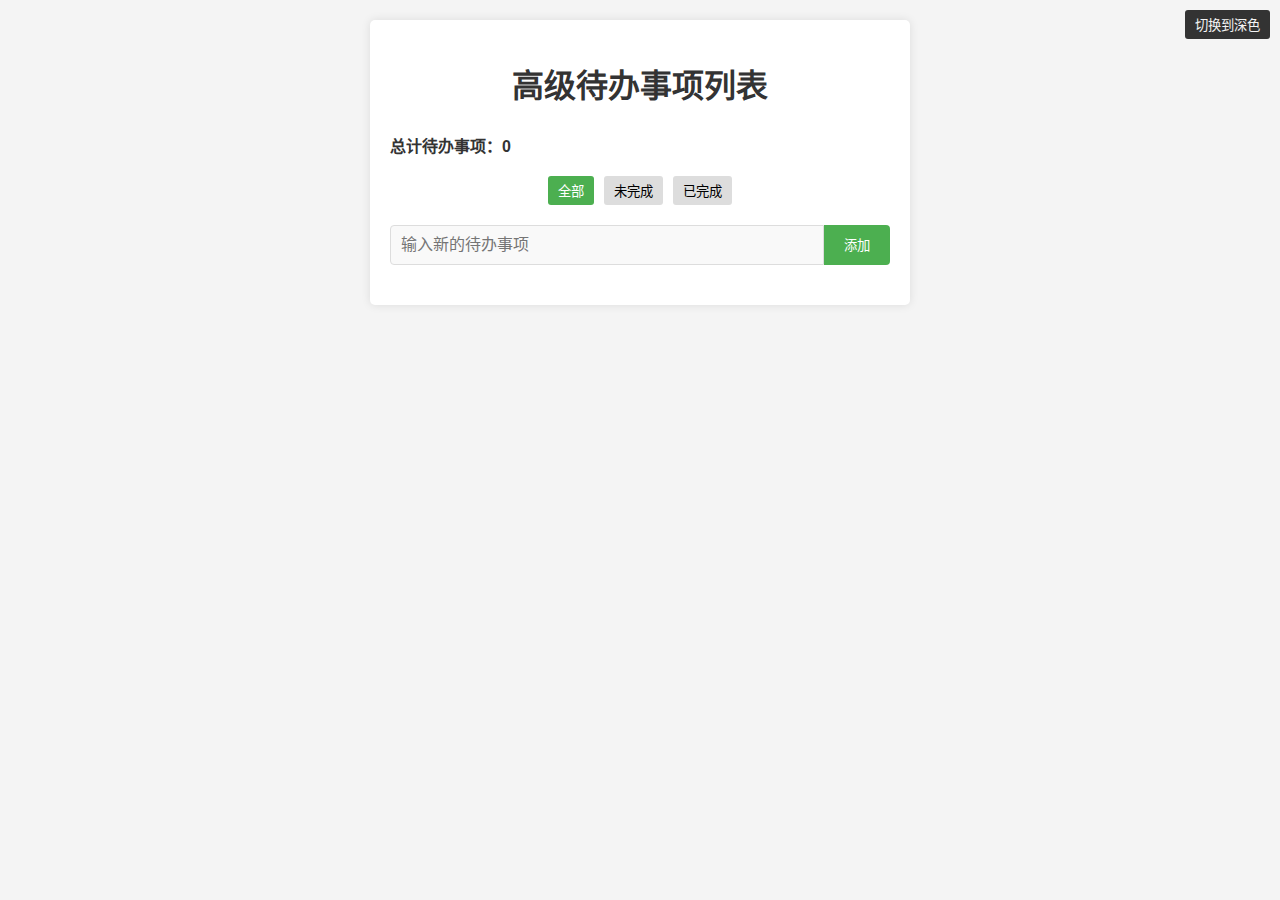
<file: demo1/index.html>
<!DOCTYPE html>
<html lang="zh-CN">
<head>
    <meta charset="UTF-8">
    <meta name="viewport" content="width=device-width, initial-scale=1.0">
    <title>高级待办事项列表</title>
    <style>
      :root {
          --primary-color: #4CAF50;
          --secondary-color: #ff4444;
          --bg-color: #f4f4f4;
          --item-bg-color: #f9f9f9;
          --text-color: #333;
          --container-bg-color: white;
      }
  
      .dark-theme {
          --primary-color: #45a049;
          --secondary-color: #ff6b6b;
          --bg-color: #333;
          --item-bg-color: #444;
          --text-color: #f4f4f4;
          --container-bg-color: #222;
      }
  
      body {
          font-family: Arial, sans-serif;
          line-height: 1.6;
          margin: 0;
          padding: 20px;
          background-color: var(--bg-color);
          color: var(--text-color);
          transition: background-color 0.3s ease, color 0.3s ease;
      }
  
      .container {
          max-width: 500px;
          margin: 0 auto;
          background-color: var(--container-bg-color);
          padding: 20px;
          border-radius: 5px;
          box-shadow: 0 0 10px rgba(0,0,0,0.1);
          transition: background-color 0.3s ease;
      }
  
      h1 {
          text-align: center;
          color: var(--text-color);
      }
  
      #todoForm {
          display: flex;
          margin-bottom: 20px;
      }
  
      #todoInput {
          flex-grow: 1;
          padding: 10px;
          font-size: 16px;
          border: 1px solid #ddd;
          border-radius: 4px 0 0 4px;
          background-color: var(--item-bg-color);
          color: var(--text-color);
      }
  
      #addButton {
          padding: 10px 20px;
          background-color: var(--primary-color);
          color: white;
          border: none;
          border-radius: 0 4px 4px 0;
          cursor: pointer;
          transition: background-color 0.3s ease;
      }
  
      #addButton:hover {
          background-color: #45a049;
      }
  
      #todoList {
          list-style-type: none;
          padding: 0;
      }
  
      .todo-item {
          background-color: var(--item-bg-color);
          padding: 10px;
          margin-bottom: 10px;
          border-radius: 4px;
          display: flex;
          justify-content: space-between;
          align-items: center;
          transition: opacity 0.3s ease, transform 0.3s ease, background-color 0.3s ease;
      }
  
      .todo-item.completed {
          text-decoration: line-through;
          opacity: 0.6;
      }
  
      .todo-item.removing {
          opacity: 0;
          transform: translateX(100%);
      }
  
      .deleteBtn, .completeBtn {
          padding: 5px 10px;
          color: white;
          border: none;
          border-radius: 3px;
          cursor: pointer;
          transition: background-color 0.3s ease;
      }
  
      .deleteBtn {
          background-color: var(--secondary-color);
      }
  
      .completeBtn {
          background-color: var(--primary-color);
          margin-right: 5px;
      }
  
      #filterButtons {
          display: flex;
          justify-content: center;
          margin-bottom: 20px;
      }
  
      .filterBtn {
          margin: 0 5px;
          padding: 5px 10px;
          background-color: #ddd;
          border: none;
          border-radius: 3px;
          cursor: pointer;
          transition: background-color 0.3s ease, color 0.3s ease;
      }
  
      .filterBtn.active {
          background-color: var(--primary-color);
          color: white;
      }
  
      #themeToggle {
          position: absolute;
          top: 10px;
          right: 10px;
          padding: 5px 10px;
          background-color: var(--text-color);
          color: var(--bg-color);
          border: none;
          border-radius: 3px;
          cursor: pointer;
          transition: background-color 0.3s ease, color 0.3s ease;
      }
  </style>
</head>
<body>
    <button id="themeToggle">切换主题</button>
    <div class="container">
        <h1>高级待办事项列表</h1>
        <todo-counter></todo-counter>
        <div id="filterButtons">
            <button class="filterBtn active" data-filter="all">全部</button>
            <button class="filterBtn" data-filter="active">未完成</button>
            <button class="filterBtn" data-filter="completed">已完成</button>
        </div>
        <form id="todoForm">
            <input type="text" id="todoInput" placeholder="输入新的待办事项" required>
            <button type="submit" id="addButton">添加</button>
        </form>
        <ul id="todoList"></ul>
    </div>

    <script type="module" async src="./index.js"> </script>
</body>
</html>
</file>
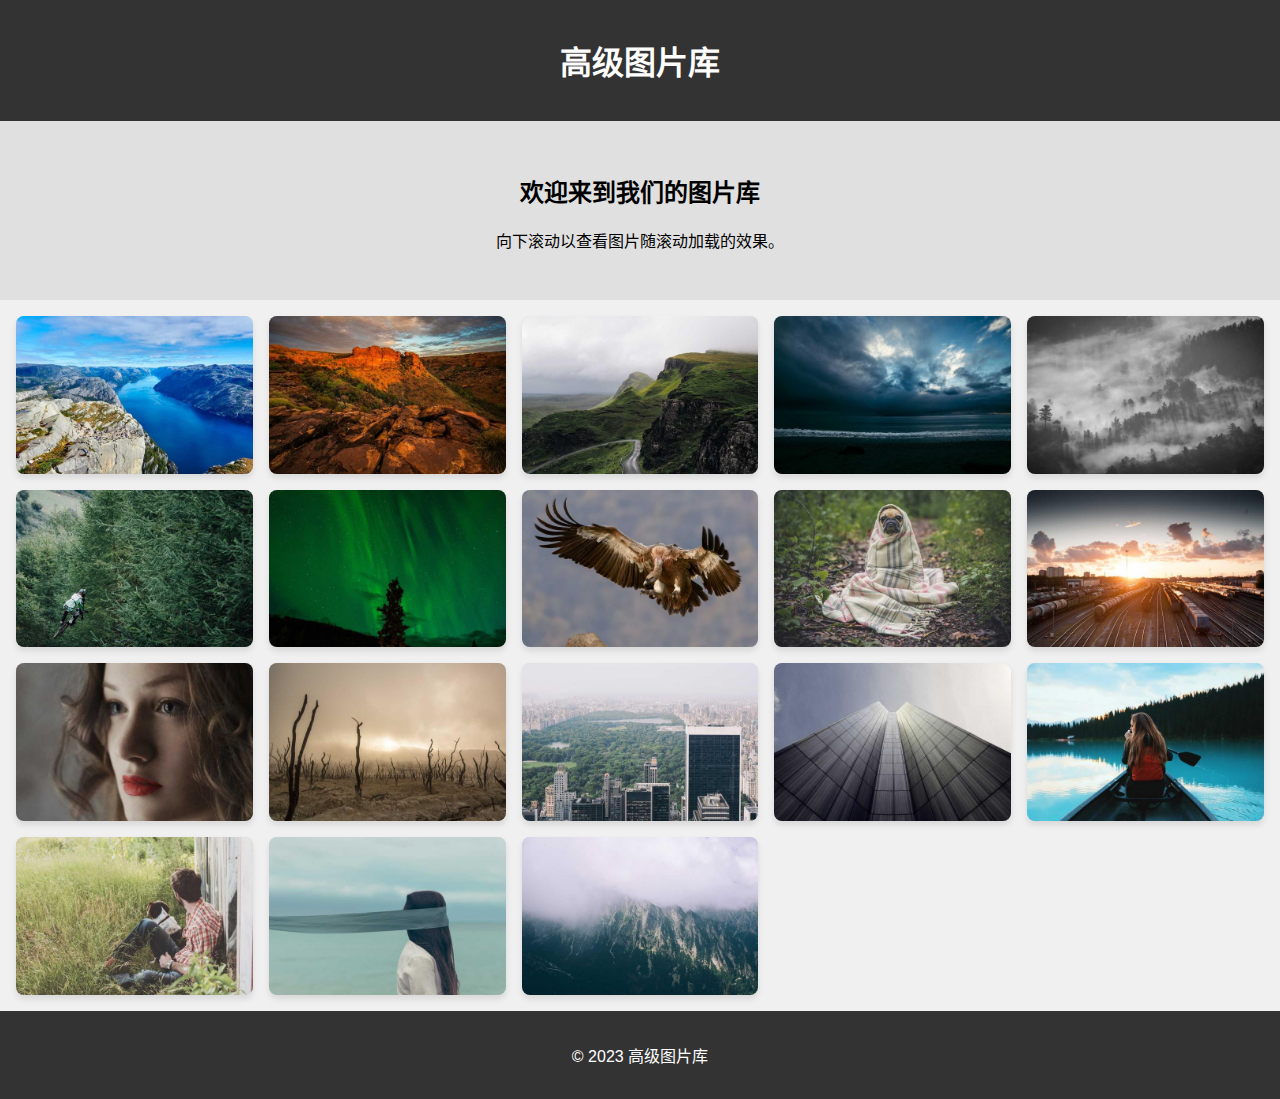
<file: demo2/index.html>
<!DOCTYPE html>
<html lang="zh-CN">
<head>
    <meta charset="UTF-8">
    <meta name="viewport" content="width=device-width, initial-scale=1.0">
    <title>高级图片库</title>
    <link rel="stylesheet" href="./styles.css">
</head>
<body>
    <header>
        <h1>高级图片库</h1>
    </header>
    <main>
        <!-- 介绍部分 -->
        <section class="intro">
            <h2>欢迎来到我们的图片库</h2>
            <p>向下滚动以查看图片随滚动加载的效果。</p>
        </section>
        <!-- 图片库容器 -->
        <div class="gallery">
            <!-- 图片将通过 JavaScript 动态添加到这里 -->
        </div>
    </main>
    <footer>
        <p>© 2023 高级图片库</p>
    </footer>
    <script src="./script.js"></script>
</body>
</html>
</file>
<file: demo2/styles.css>
/* 定义全局 CSS 变量 */
:root {
  --gap: 1rem;          /* 间隙大小 */
  --columns: 3;         /* 默认列数 */
  --img-min-width: 200px; /* 图片最小宽度 */
}

/* 基本页面样式 */
body {
  font-family: Arial, sans-serif;
  margin: 0;
  padding: 0;
  background-color: #f0f0f0;
}

/* 页头和页脚样式 */
header, footer {
  background-color: #333;
  color: white;
  text-align: center;
  padding: 1rem;
}

/* 介绍部分样式 */
.intro {
  text-align: center;
  padding: 2rem;
  background-color: #e0e0e0;
}

/* 图片库网格布局 */
.gallery {
  display: grid;
  grid-template-columns: repeat(auto-fit, minmax(var(--img-min-width), 3fr));
  gap: var(--gap);
  padding: var(--gap);
}

/* 单个图片项的样式 */
.gallery-item {
  position: relative;
  overflow: hidden;
  border-radius: 8px;
  box-shadow: 0 4px 6px rgba(0, 0, 0, 0.1);
  transition: transform 0.3s ease;
  aspect-ratio: 3/2;  /* 固定宽高比 */
  background-color: #ddd;  /* 图片加载前的背景色 */
}

/* 鼠标悬停效果 */
.gallery-item:hover {
  transform: scale(1.05);
}

/* 图片样式 */
.gallery-item img {
  width: 100%;
  height: 100%;
  object-fit: cover;
  display: block;
  transition: filter 0.3s ease, opacity 0.3s ease;
}

/* 图片加载中的样式 */
.gallery-item.loading img {
  filter: blur(10px);
  opacity: 0;
}

/* 响应式布局 */
@media (max-width: 768px) {
  :root {
      --columns: 2;  /* 中等屏幕下改为两列 */
  }
}

@media (max-width: 480px) {
  :root {
      --columns: 1;  /* 小屏幕下改为单列 */
  }
}
</file>
